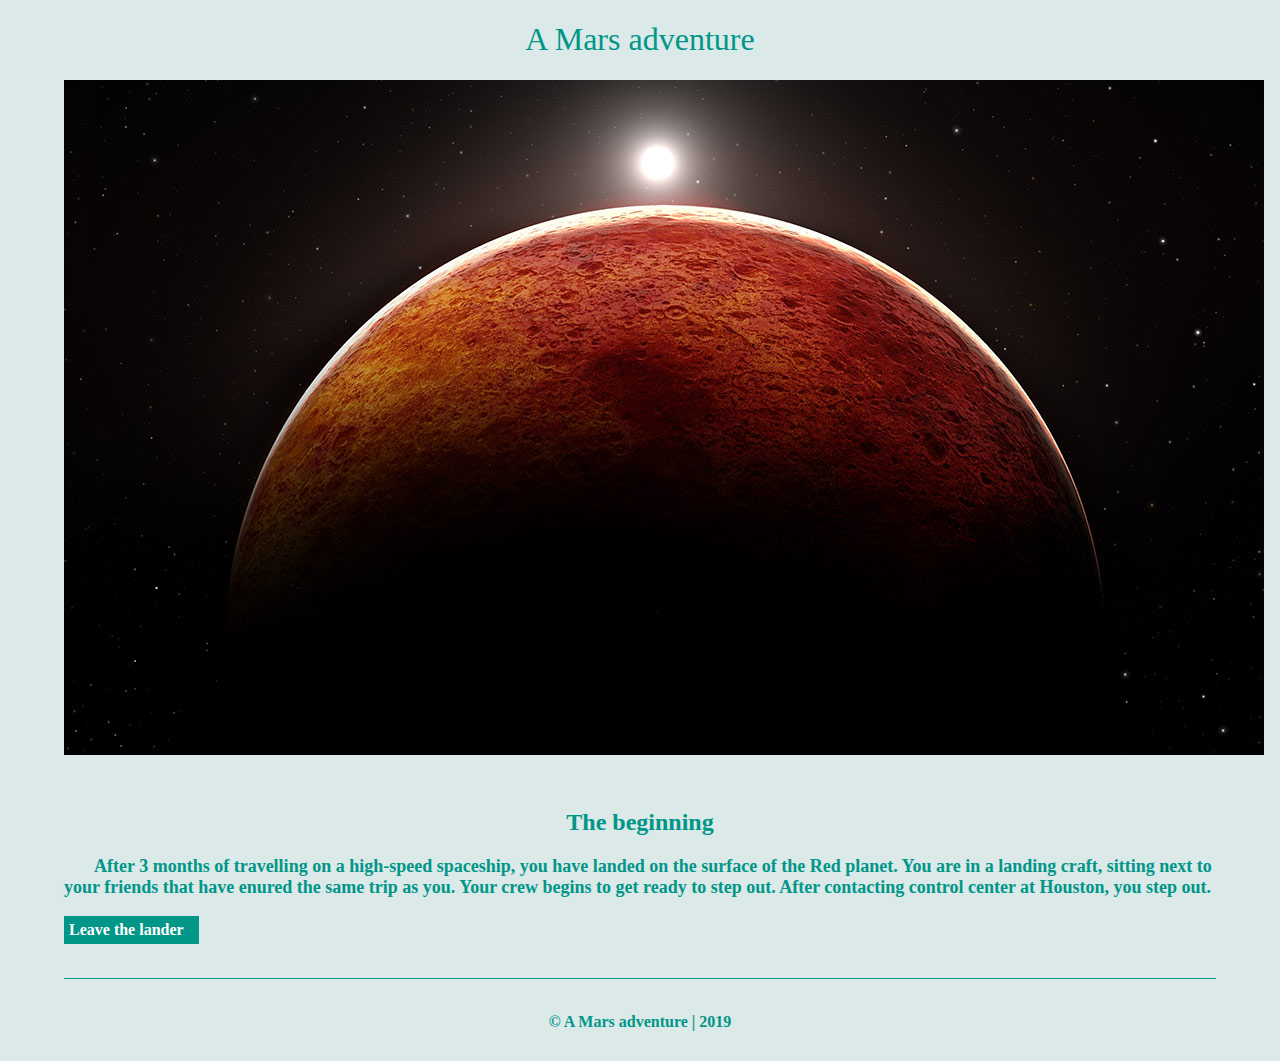
<file: index.html>
<!DOCTYPE html>
<html lang="en">
<head>
    <meta charset="UTF-8">
    <title>Home Page</title>
    <link rel="stylesheet" href="styles.css">
</head>
<body>
    <div id="content">
        <div id="header">
           <h1>A Mars adventure</h1>
            <img src="images/Mars.jpg" alt="Mars">
        </div>
        <div id="main">
            <div id = "main-full">
                <h2>The beginning</h2>
                <p>
                   After 3 months of travelling on a high-speed spaceship, you have landed on the surface of the Red planet. You are in a landing craft, sitting next to your friends that have enured the same trip as you. Your crew begins to get ready to step out. After contacting control center at Houston, you step out.
                </p>
            </div>
			<div class="navbar">
				<ul>
					<li><a href="Leave_the_lander.html">Leave the lander</a></li>
				</ul>
			</div>
        </div>  
        <div id="footer">
            © A Mars adventure | 2019
        </div>     
   </div>
</body>
</html>
</file>
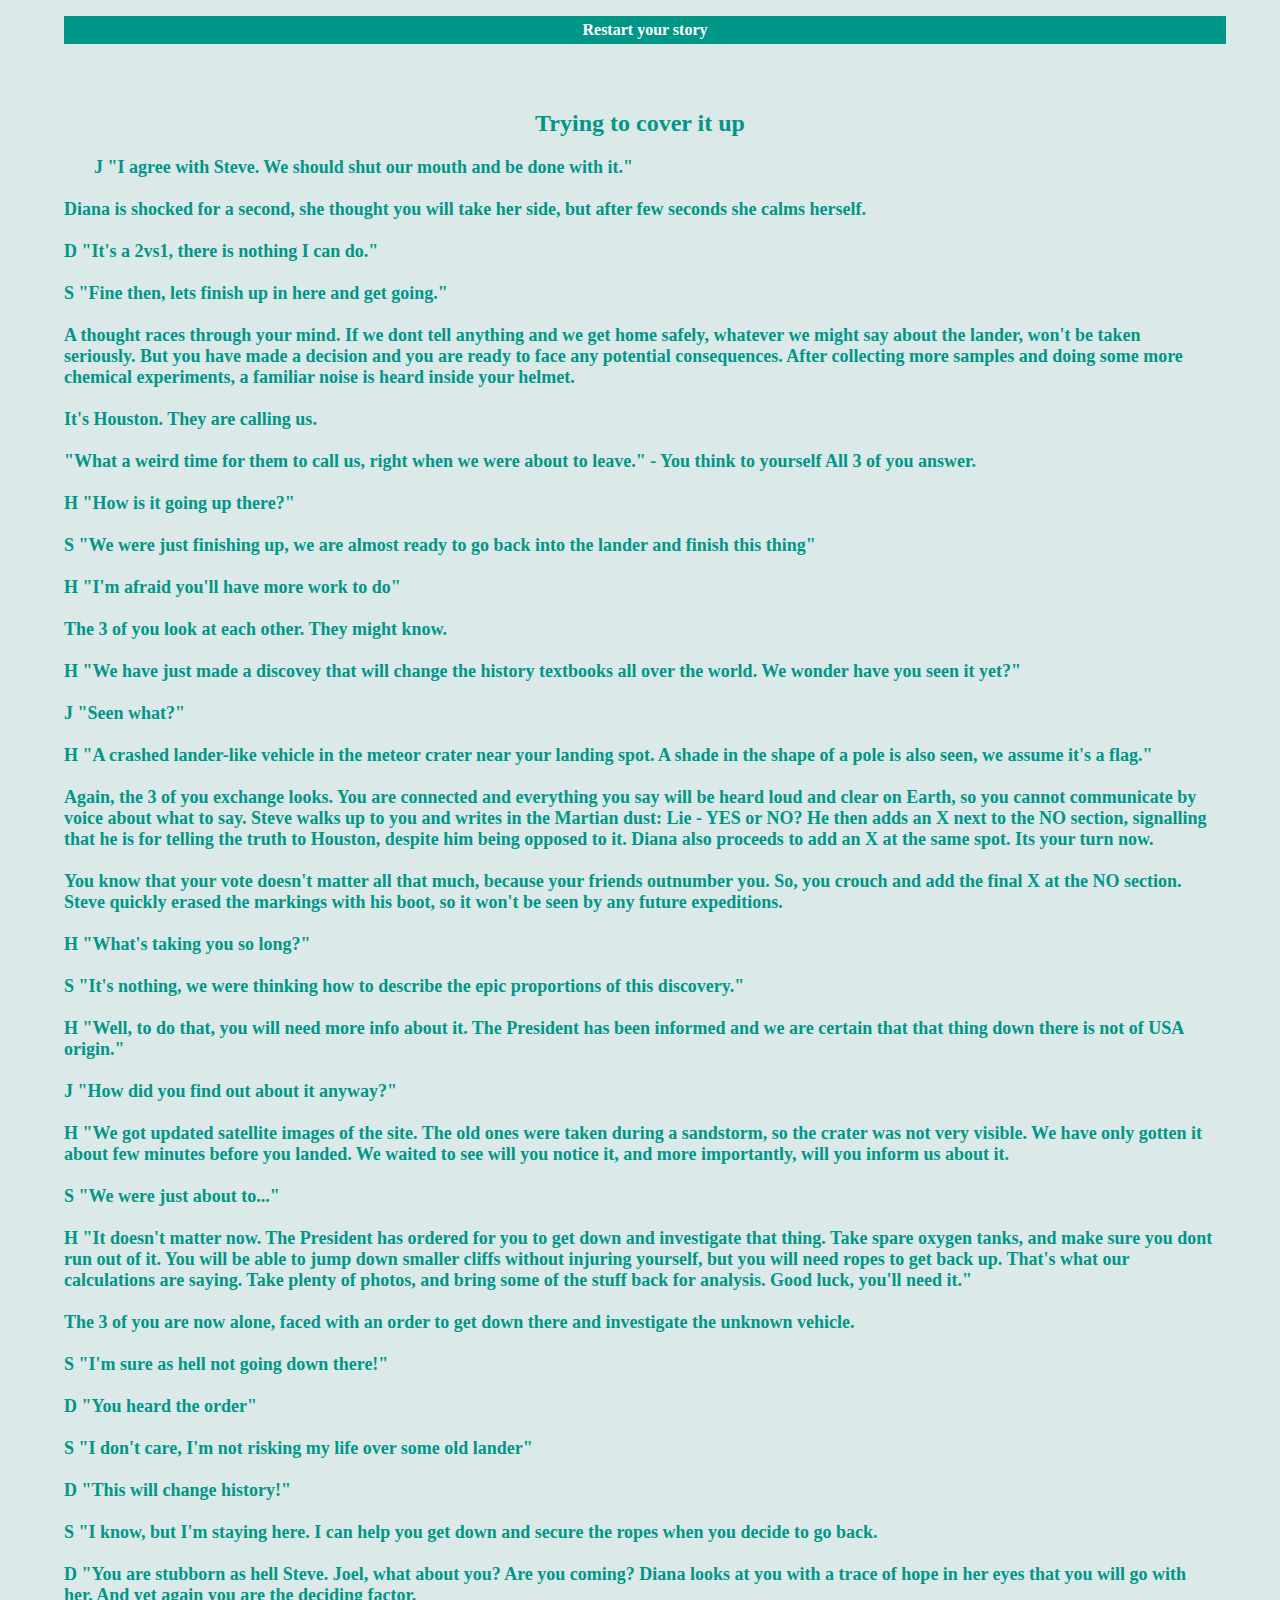
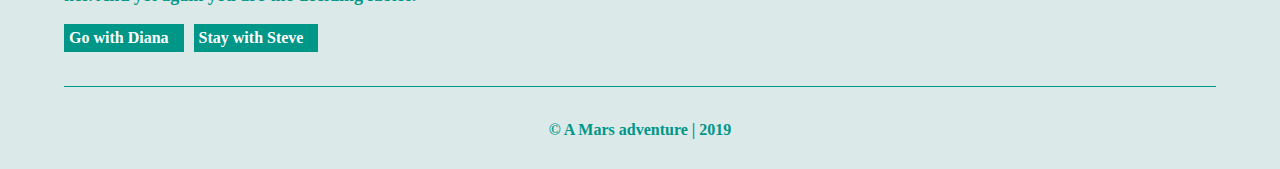
<file: Don't_tell_Houston.html>
<!DOCTYPE html>
<html lang="en">
<head>
    <meta charset="UTF-8">
    <title>
        Trying to cover it up
    </title>
    <link rel="stylesheet" href="styles.css">
</head>
<body>
<div id="content">
    <div id="header">
        <div class="navbar">
            <ul>
                <li><a href="index.html">Restart your story</a></li>
            </ul>
        </div>
    </div>
    <div id="main">
        <div id = "main-full">
            <h2>Trying to cover it up</h2>
            <p>J "I agree with Steve. We should shut our mouth and be done with it."

                <br><br>
                Diana is shocked for a second, she thought you will take her side, but after few seconds she calms herself.

                <br><br>
                D "It's a 2vs1, there is nothing I can do."

                <br><br>
                S "Fine then, lets finish up in here and get going."

                <br><br>
                A thought races through your mind. If we dont tell anything and we get home safely, whatever we might say about the lander, won't be taken seriously. But you have made a decision and you are ready to face any potential consequences. After collecting more samples and doing some more chemical experiments, a familiar noise is heard inside your helmet.

                <br><br>
                It's Houston. They are calling us.

                <br><br>
                "What a weird time for them to call us, right when we were about to leave." - You think to yourself All 3 of you answer.

                <br><br>
                H "How is it going up there?"

                <br><br>
                S "We were just finishing up, we are almost ready to go back into the lander and finish this thing"

                <br><br>
                H "I'm afraid you'll have more work to do"

                <br><br>
                The 3 of you look at each other. They might know.

                <br><br>
                H "We have just made a discovey that will change the history textbooks all over the world. We wonder have you seen it yet?"

                <br><br>
                J "Seen what?"

                <br><br>
                H "A crashed lander-like vehicle in the meteor crater near your landing spot. A shade in the shape of a pole is also seen, we assume it's a flag."

                <br><br>
                Again, the 3 of you exchange looks. You are connected and everything you say will be heard loud and clear on Earth, so you cannot communicate by voice about what to say. Steve walks up to you and writes in the Martian dust: Lie - YES or NO? He then adds an X next to the NO section, signalling that he is for telling the truth to Houston, despite him being opposed to it. Diana also proceeds to add an X at the same spot. Its your turn now.

                <br><br>
                You know that your vote doesn't matter all that much, because your friends outnumber you. So, you crouch and add the final X at the NO section. Steve quickly erased the markings with his boot, so it won't be seen by any future expeditions.

                <br><br>
                H "What's taking you so long?"

                <br><br>
                S "It's nothing, we were thinking how to describe the epic proportions of this discovery."

                <br><br>
                H "Well, to do that, you will need more info about it. The President has been informed and we are certain that that thing down there is not of USA origin."

                <br><br>
                J "How did you find out about it anyway?"

                <br><br>
                H "We got updated satellite images of the site. The old ones were taken during a sandstorm, so the crater was not very visible. We have only gotten it about few minutes before you landed. We waited to see will you notice it, and more importantly, will you inform us about it.

                <br><br>
                S "We were just about to..."

                <br><br>
                H "It doesn't matter now. The President has ordered for you to get down and investigate that thing. Take spare oxygen tanks, and make sure you dont run out of it. You will be able to jump down smaller cliffs without injuring yourself, but you will need ropes to get back up. That's what our calculations are saying. Take plenty of photos, and bring some of the stuff back for analysis. Good luck, you'll need it."

                <br><br>
                The 3 of you are now alone, faced with an order to get down there and investigate the unknown vehicle.

                <br><br>
                S "I'm sure as hell not going down there!"

                <br><br>
                D "You heard the order"

                <br><br>
                S "I don't care, I'm not risking my life over some old lander"

                <br><br>
                D "This will change history!"

                <br><br>
                S "I know, but I'm staying here. I can help you get down and secure the ropes when you decide to go back.

                <br><br>
                D "You are stubborn as hell Steve. Joel, what about you? Are you coming? Diana looks at you with a trace of hope in her eyes that you will go with her. And yet again you are the deciding factor.
            </p>
        </div>
        <div class="navbar">
            <ul>
                <li><a href="Go_with_Diana.html">Go with Diana</a></li>
                <li><a href="Stay_with_Steve.html">Stay with Steve</a></li>
            </ul>
        </div>
    </div>
    <div id="footer">
        © A Mars adventure | 2019
    </div>
</div>
</body>
</html>
</file>
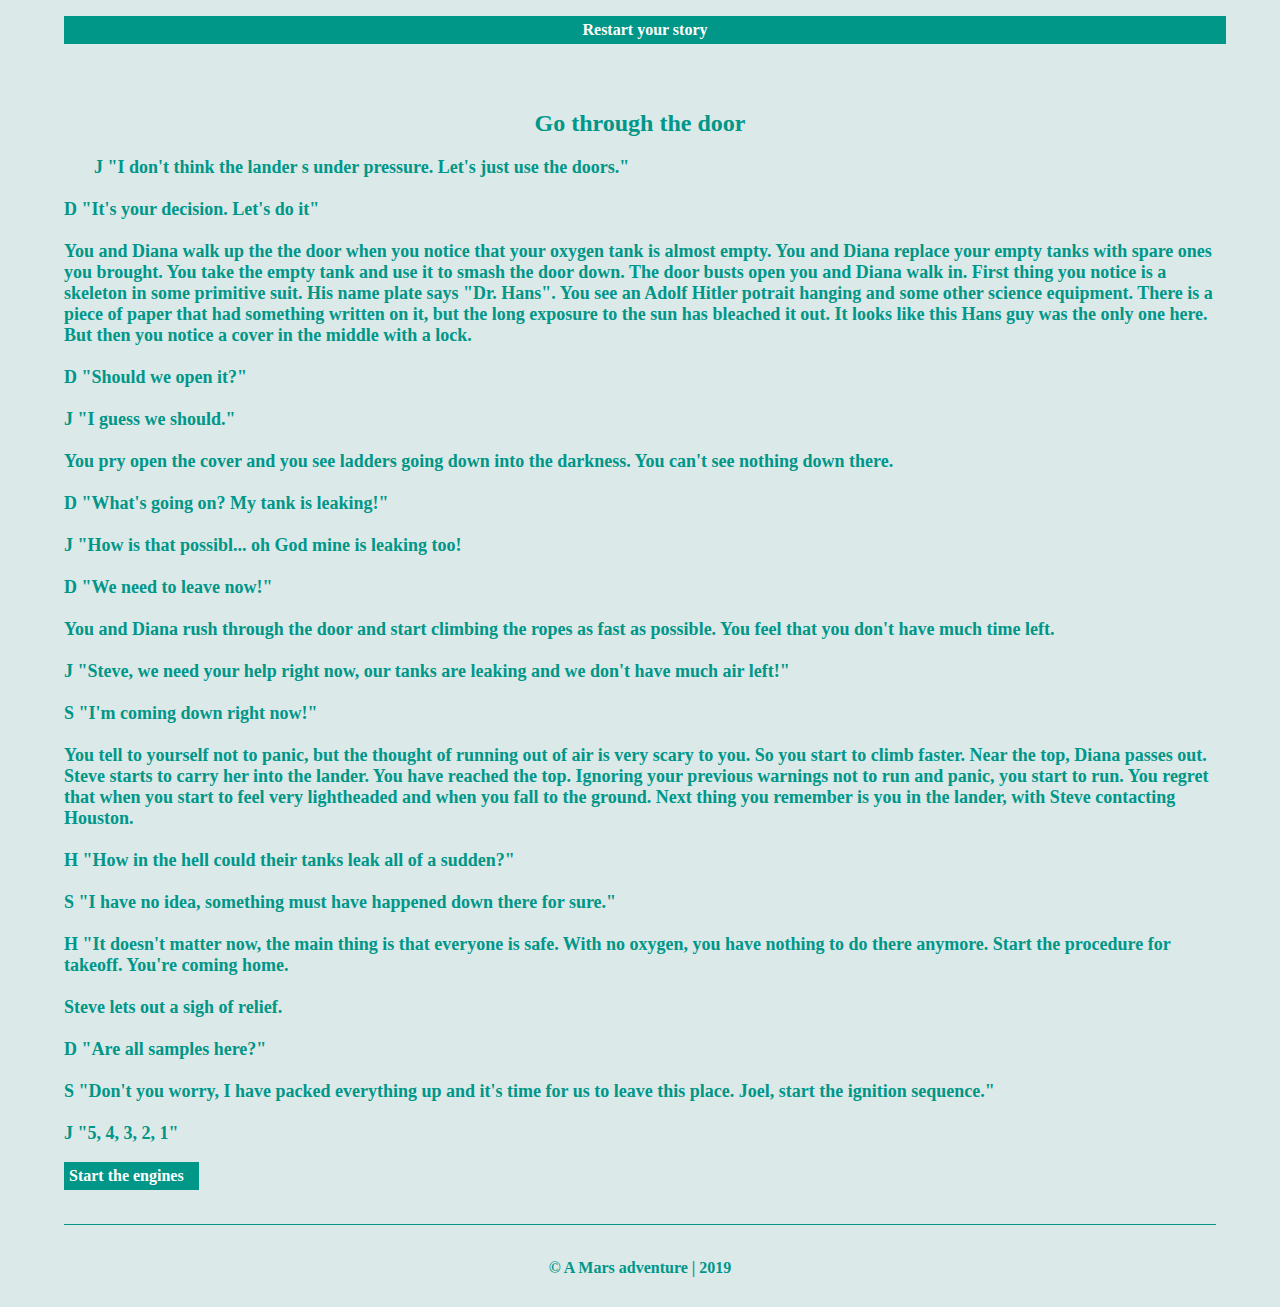
<file: Go_through_the_door.html>
<!DOCTYPE html>
<html lang="en">
<head>
    <meta charset="UTF-8">
    <title>Go through the door</title>
    <link rel="stylesheet" href="styles.css">
</head>
<body>
<div id="content">
    <div id="header">
        <div class="navbar">
            <ul>
                <li><a href="index.html">Restart your story</a></li>
            </ul>
        </div>
    </div>
    <div id="main">
        <div id = "main-full">
            <h2>Go through the door</h2>
            <p>J "I don't think the lander s under pressure. Let's just use the doors."

                <br><br>
                D "It's your decision. Let's do it"

                <br><br>
                You and Diana walk up the the door when you notice that your oxygen tank is almost empty. You and Diana replace your empty tanks with spare ones you brought. You take the empty tank and use it to smash the door down. The door busts open you and Diana walk in. First thing you notice is a skeleton in some primitive suit. His name plate says "Dr. Hans". You see an Adolf Hitler potrait hanging and some other science equipment. There is a piece of paper that had something written on it, but the long exposure to the sun has bleached it out. It looks like this Hans guy was the only one here. But then you notice a cover in the middle with a lock.

                <br><br>
                D "Should we open it?"

                <br><br>
                J "I guess we should."

                <br><br>
                You pry open the cover and you see ladders going down into the darkness. You can't see nothing down there.

                <br><br>
                D "What's going on? My tank is leaking!"

                <br><br>
                J "How is that possibl... oh God mine is leaking too!

                <br><br>
                D "We need to leave now!"

                <br><br>
                You and Diana rush through the door and start climbing the ropes as fast as possible. You feel that you don't have much time left.

                <br><br>
                J "Steve, we need your help right now, our tanks are leaking and we don't have much air left!"

                <br><br>
                S "I'm coming down right now!"

                <br><br>
                You tell to yourself not to panic, but the thought of running out of air is very scary to you. So you start to climb faster. Near the top, Diana passes out. Steve starts to carry her into the lander. You have reached the top. Ignoring your previous warnings not to run and panic, you start to run. You regret that when you start to feel very lightheaded and when you fall to the ground. Next thing you remember is you in the lander, with Steve contacting Houston.

                <br><br>
                H "How in the hell could their tanks leak all of a sudden?"

                <br><br>
                S "I have no idea, something must have happened down there for sure."

                <br><br>
                H "It doesn't matter now, the main thing is that everyone is safe. With no oxygen, you have nothing to do there anymore. Start the procedure for takeoff. You're coming home.

                <br><br>
                Steve lets out a sigh of relief.

                <br><br>
                D "Are all samples here?"

                <br><br>
                S "Don't you worry, I have packed everything up and it's time for us to leave this place. Joel, start the ignition sequence."

                <br><br>
                J "5, 4, 3, 2, 1"
            </p>
        </div>
        <div class="navbar">
            <ul>
                <li><a href="Start_the_engines.html">Start the engines</a></li>
            </ul>
        </div>
    </div>
    <div id="footer">
        © A Mars adventure | 2019
    </div>
</div>
</body>
</html>
</file>
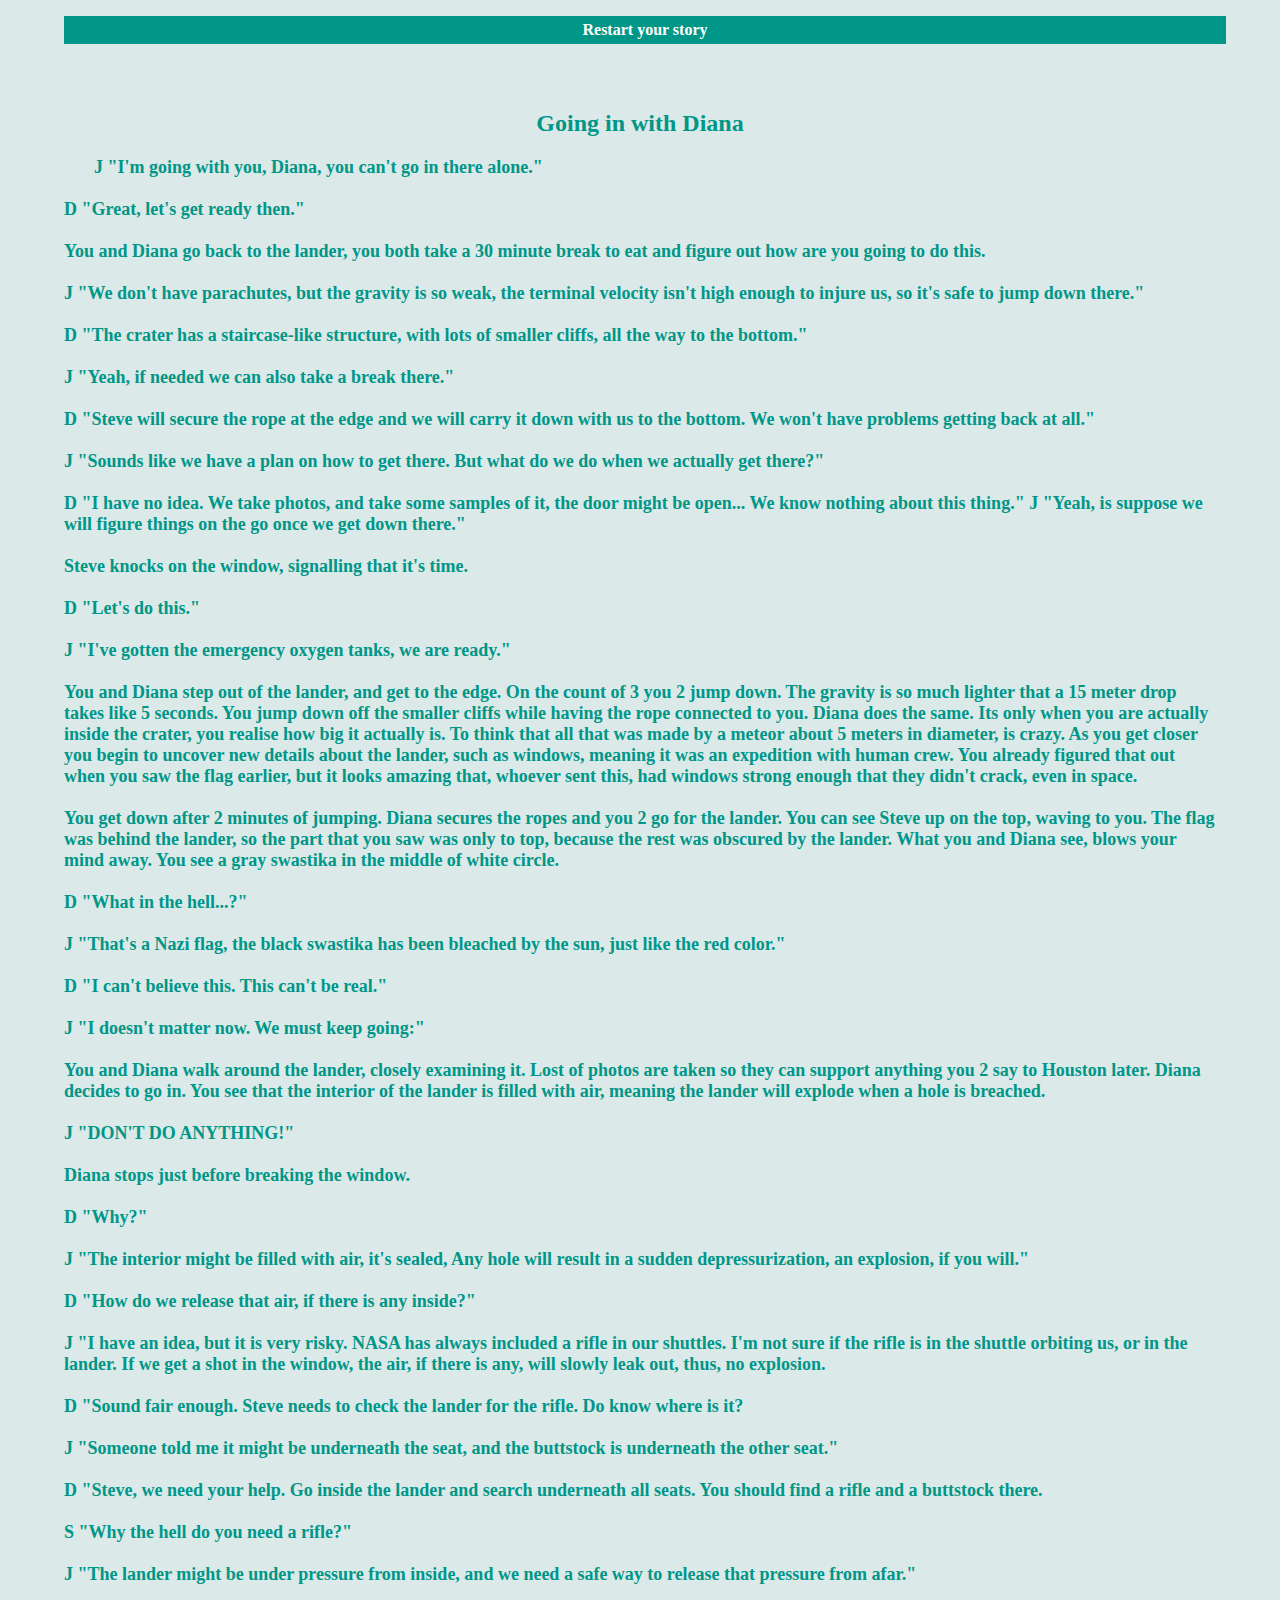
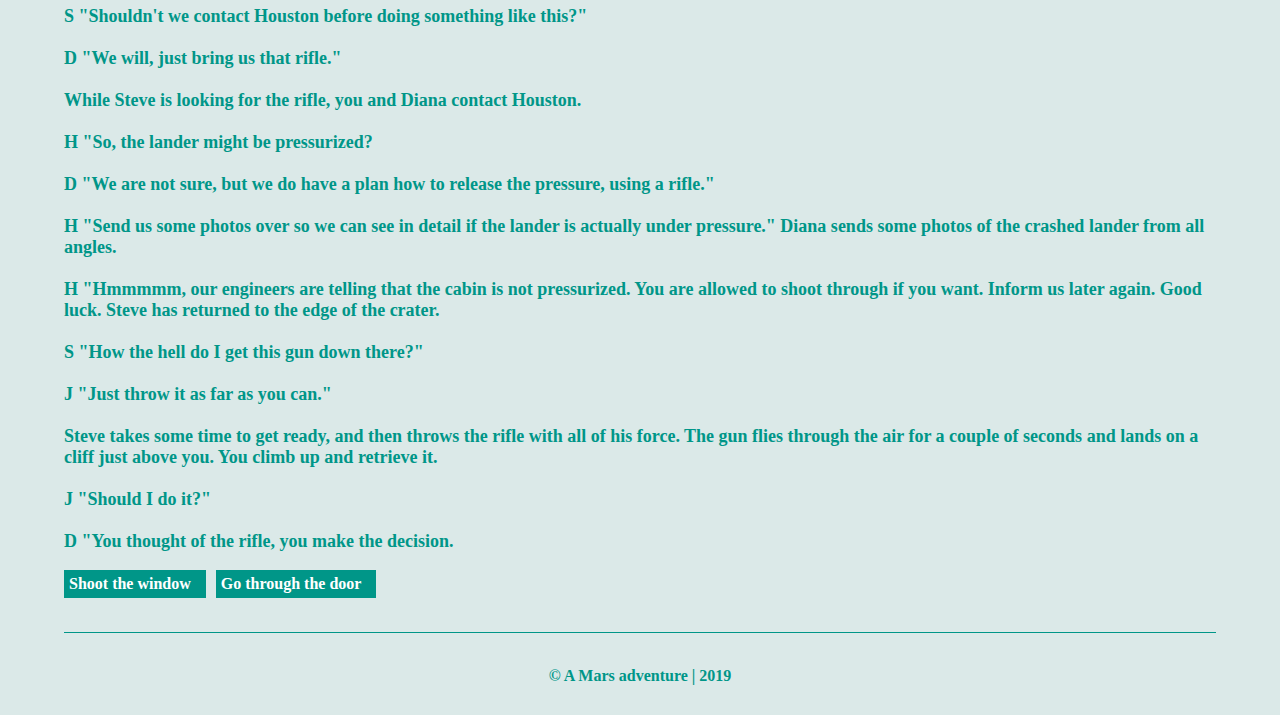
<file: Go_with_Diana.html>
<!DOCTYPE html>
<html lang="en">
<head>
    <meta charset="UTF-8">
    <title>
        Going in with Diana
    </title>
    <link rel="stylesheet" href="styles.css">
</head>
<body>
<div id="content">
    <div id="header">
        <div class="navbar">
            <ul>
                <li><a href="index.html">Restart your story</a></li>
            </ul>
        </div>
    </div>
    <div id="main">
        <div id = "main-full">
            <h2>Going in with Diana</h2>
            <p>J "I'm going with you, Diana, you can't go in there alone."

                <br><br>
                D "Great, let's get ready then."

                <br><br>
                You and Diana go back to the lander, you both take a 30 minute break to eat and figure out how are you going to do this.

                <br><br>
                J "We don't have parachutes, but the gravity is so weak, the terminal velocity isn't high enough to injure us, so it's safe to jump down there."

                <br><br>
                D "The crater has a staircase-like structure, with lots of smaller cliffs, all the way to the bottom."

                <br><br>
                J "Yeah, if needed we can also take a break there."

                <br><br>
                D "Steve will secure the rope at the edge and we will carry it down with us to the bottom. We won't have problems getting back at all."

                <br><br>
                J "Sounds like we have a plan on how to get there. But what do we do when we actually get there?"

                <br><br>
                D "I have no idea. We take photos, and take some samples of it, the door might be open... We know nothing about this thing." J "Yeah, is suppose we will figure things on the go once we get down there."

                <br><br>
                Steve knocks on the window, signalling that it's time.

                <br><br>
                D "Let's do this."

                <br><br>
                J "I've gotten the emergency oxygen tanks, we are ready."

                <br><br>
                You and Diana step out of the lander, and get to the edge. On the count of 3 you 2 jump down. The gravity is so much lighter that a 15 meter drop takes like 5 seconds. You jump down off the smaller cliffs while having the rope connected to you. Diana does the same. Its only when you are actually inside the crater, you realise how big it actually is. To think that all that was made by a meteor about 5 meters in diameter, is crazy. As you get closer you begin to uncover new details about the lander, such as windows, meaning it was an expedition with human crew. You already figured that out when you saw the flag earlier, but it looks amazing that, whoever sent this, had windows strong enough that they didn't crack, even in space.

                <br><br>
                You get down after 2 minutes of jumping. Diana secures the ropes and you 2 go for the lander. You can see Steve up on the top, waving to you. The flag was behind the lander, so the part that you saw was only to top, because the rest was obscured by the lander. What you and Diana see, blows your mind away. You see a gray swastika in the middle of white circle.

                <br><br>
                D "What in the hell...?"

                <br><br>
                J "That's a Nazi flag, the black swastika has been bleached by the sun, just like the red color."

                <br><br>
                D "I can't believe this. This can't be real."

                <br><br>
                J "I doesn't matter now. We must keep going:"

                <br><br>
                You and Diana walk around the lander, closely examining it. Lost of photos are taken so they can support anything you 2 say to Houston later. Diana decides to go in. You see that the interior of the lander is filled with air, meaning the lander will explode when a hole is breached.

                <br><br>
                J "DON'T DO ANYTHING!"

                <br><br>
                Diana stops just before breaking the window.

                <br><br>
                D "Why?"

                <br><br>
                J "The interior might be filled with air, it's sealed, Any hole will result in a sudden depressurization, an explosion, if you will."

                <br><br>
                D "How do we release that air, if there is any inside?"

                <br><br>
                J "I have an idea, but it is very risky. NASA has always included a rifle in our shuttles. I'm not sure if the rifle is in the shuttle orbiting us, or in the lander. If we get a shot in the window, the air, if there is any, will slowly leak out, thus, no explosion.

                <br><br>
                D "Sound fair enough. Steve needs to check the lander for the rifle. Do know where is it?

                <br><br>
                J "Someone told me it might be underneath the seat, and the buttstock is underneath the other seat."

                <br><br>
                D "Steve, we need your help. Go inside the lander and search underneath all seats. You should find a rifle and a buttstock there.




                <br><br>
                S "Why the hell do you need a rifle?"

                <br><br>
                J "The lander might be under pressure from inside, and we need a safe way to release that pressure from afar."

                <br><br>
                S "Shouldn't we contact Houston before doing something like this?"

                <br><br>
                D "We will, just bring us that rifle."

                <br><br>
                While Steve is looking for the rifle, you and Diana contact Houston.

                <br><br>
                H "So, the lander might be pressurized?

                <br><br>
                D "We are not sure, but we do have a plan how to release the pressure, using a rifle."

                <br><br>
                H "Send us some photos over so we can see in detail if the lander is actually under pressure." Diana sends some photos of the crashed lander from all angles.

                <br><br>
                H "Hmmmmm, our engineers are telling that the cabin is not pressurized. You are allowed to shoot through if you want. Inform us later again. Good luck. Steve has returned to the edge of the crater.

                <br><br>
                S "How the hell do I get this gun down there?"

                <br><br>
                J "Just throw it as far as you can."

                <br><br>
                Steve takes some time to get ready, and then throws the rifle with all of his force. The gun flies through the air for a couple of seconds and lands on a cliff just above you. You climb up and retrieve it.

                <br><br>
                J "Should I do it?"

                <br><br>
                D "You thought of the rifle, you make the decision.
            </p>
        </div>
        <div class="navbar">
            <ul>
                <li><a href="Shoot_the_window.html">Shoot the window</a></li>
                <li><a href="Go_through_the_door.html">Go through the door</a></li>
            </ul>
        </div>
    </div>
    <div id="footer">
        © A Mars adventure | 2019
    </div>
</div>
</body>
</html>
</file>
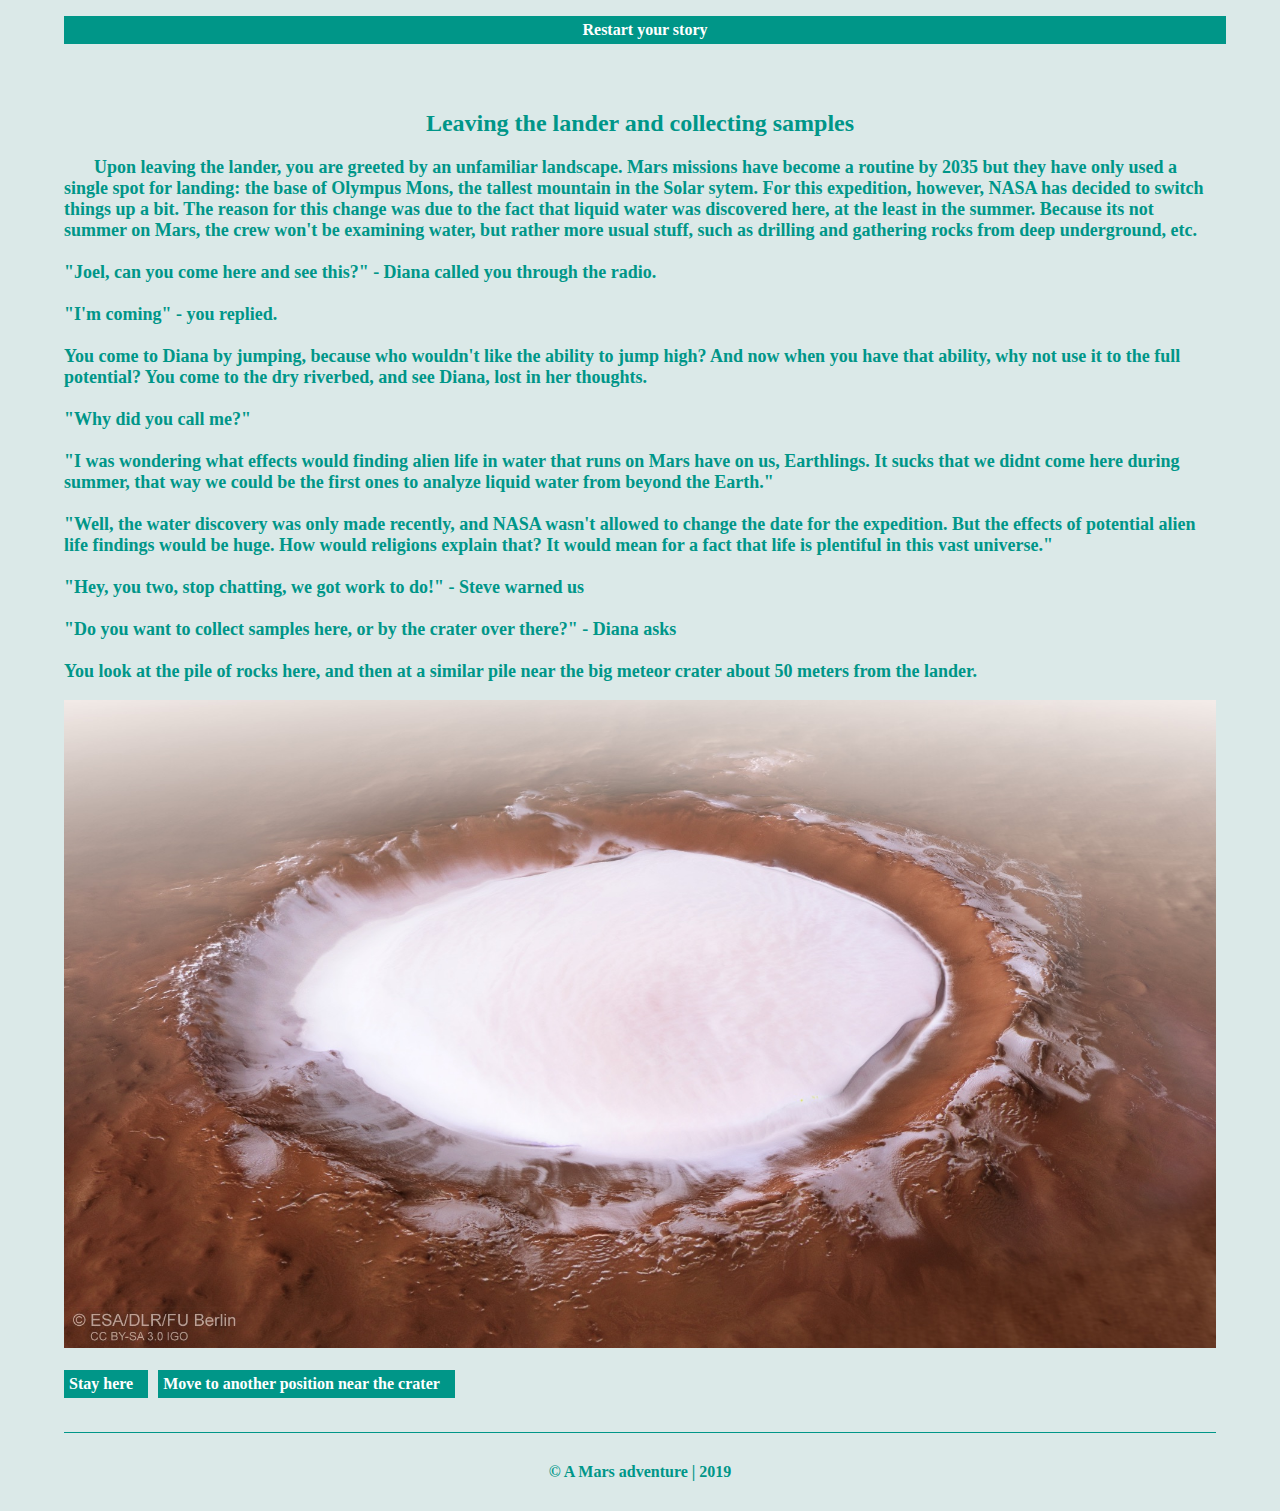
<file: Leave_the_lander.html>
<!DOCTYPE html>
<html lang="en">
<head>
    <meta charset="UTF-8">
    <title>Leave the lander</title>
    <link rel="stylesheet" href="styles.css">
</head>
<body>
<div id="content">
    <div id="header">
        <div class="navbar">
            <ul>
                <li><a href="index.html">Restart your story</a></li>
            </ul>
        </div>
    </div>
    <div id="main">
        <div id = "main-full">
            <h2>Leaving the lander and collecting samples</h2>
            <p>
                Upon leaving the lander, you are greeted by an unfamiliar landscape. Mars missions have become a routine by 2035 but they have only used a single spot for landing: the base of Olympus Mons, the tallest mountain in the Solar sytem. For this expedition, however, NASA has decided to switch things up a bit. The reason for this change was due to the fact that liquid water was discovered here, at the least in the summer. Because its not summer on Mars, the crew won't be examining water, but rather more usual stuff, such as drilling and gathering rocks from deep underground, etc.

                <br><br>
                "Joel, can you come here and see this?" - Diana called you through the radio.

                <br><br>
                "I'm coming" - you replied.

                <br><br>
                You come to Diana by jumping, because who wouldn't like the ability to jump high? And now when you have that ability, why not use it to the full potential? You come to the dry riverbed, and see Diana, lost in her thoughts.

                <br><br>
                "Why did you call me?"

                <br><br>
                "I was wondering what effects would finding alien life in water that runs on Mars have on us, Earthlings. It sucks that we didnt come here during summer, that way we could be the first ones to analyze liquid water from beyond the Earth."

                <br><br>
                "Well, the water discovery was only made recently, and NASA wasn't allowed to change the date for the expedition. But the effects of potential alien life findings would be huge. How would religions explain that? It would mean for a fact that life is plentiful in this vast universe."

                <br><br>
                "Hey, you two, stop chatting, we got work to do!" - Steve warned us

                <br><br>
                "Do you want to collect samples here, or by the crater over there?" - Diana asks

                <br><br>
                You look at the pile of rocks here, and then at a similar pile near the big meteor crater about 50 meters from the lander.


            </p>
        </div>
        <img src="images/crater.jpg" alt="crater">
        <br><br>
        <div class="navbar">
            <ul>
                <li><a href="Stay_here.html">Stay here</a></li>
                <li><a href="Move_to_another_position.html">Move to another position near the crater</a></li>
            </ul>
        </div>
    </div>
    <div id="footer">
        © A Mars adventure | 2019
    </div>
</div>
</body>
</html>
</file>
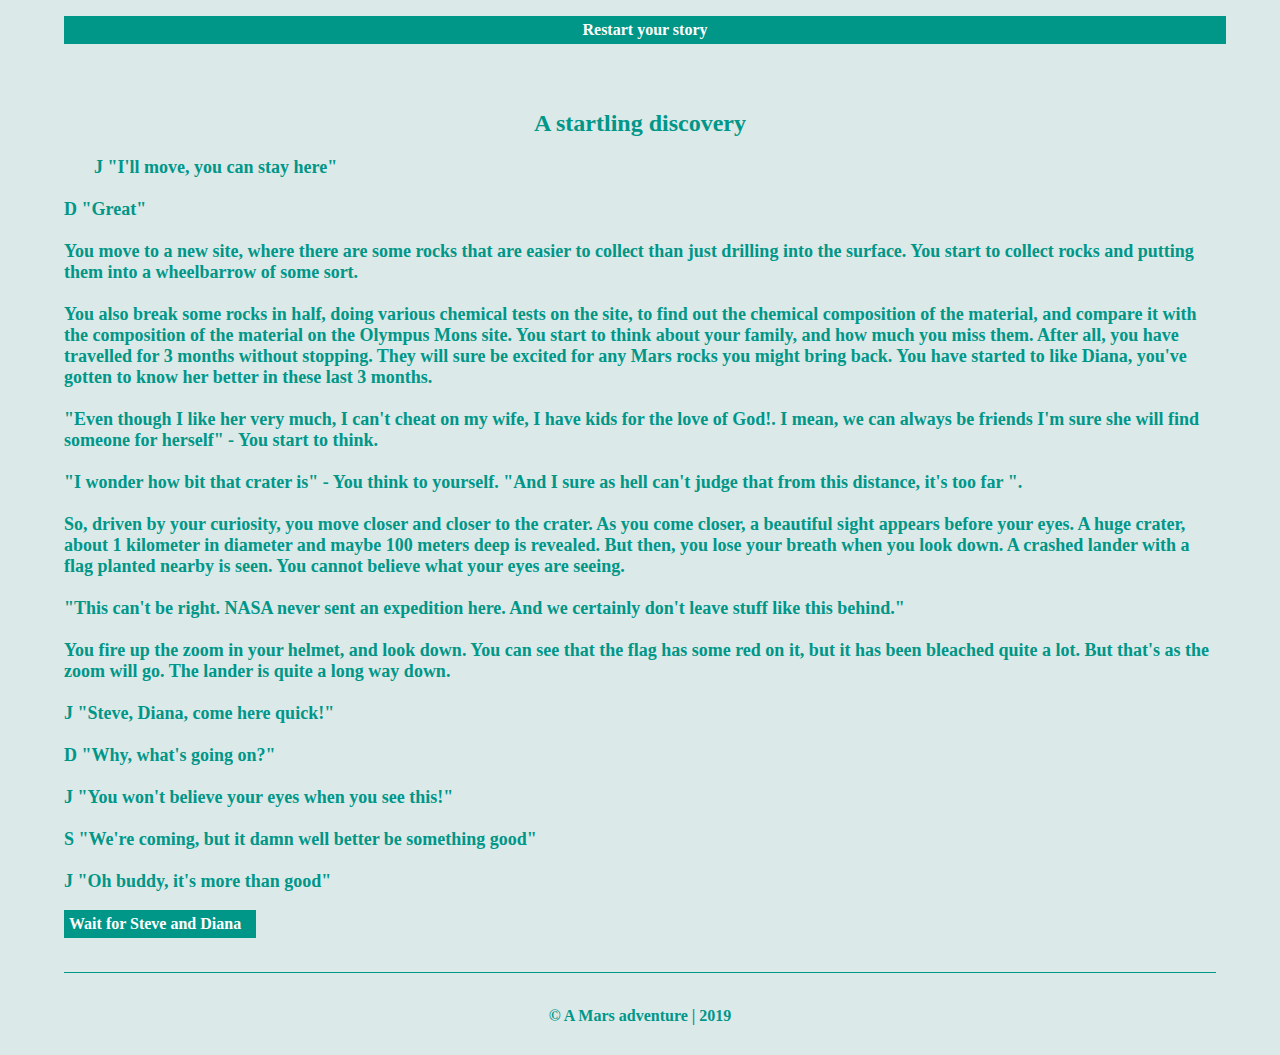
<file: Move_to_another_position.html>
<!DOCTYPE html>
<html lang="en">
<head>
    <meta charset="UTF-8">
    <title>A startling discovery</title>
    <link rel="stylesheet" href="styles.css">
</head>
<body>
<div id="content">
    <div id="header">
        <div class="navbar">
            <ul>
                <li><a href="index.html">Restart your story</a></li>
            </ul>
        </div>
    </div>
    <div id="main">
        <div id = "main-full">
            <h2>A startling discovery</h2>
            <p>J "I'll move, you can stay here"

                <br><br>
                D "Great"

                <br><br>
                You move to a new site, where there are some rocks that are easier to collect than just drilling into the surface. You start to collect rocks and putting them into a wheelbarrow of some sort.

                <br><br>
                You also break some rocks in half, doing various chemical tests on the site, to find out the chemical composition of the material, and compare it with the composition of the material on the Olympus Mons site. You start to think about your family, and how much you miss them. After all, you have travelled for 3 months without stopping. They will sure be excited for any Mars rocks you might bring back. You have started to like Diana, you've gotten to know her better in these last 3 months.

                <br><br>
                "Even though I like her very much, I can't cheat on my wife, I have kids for the love of God!. I mean, we can always be friends I'm sure she will find someone for herself" - You start to think.

                <br><br>
                "I wonder how bit that crater is" - You think to yourself. "And I sure as hell can't judge that from this distance, it's too far ".

                <br><br>
                So, driven by your curiosity, you move closer and closer to the crater. As you come closer, a beautiful sight appears before your eyes. A huge crater, about 1 kilometer in diameter and maybe 100 meters deep is revealed. But then, you lose your breath when you look down. A crashed lander with a flag planted nearby is seen. You cannot believe what your eyes are seeing.

                <br><br>
                "This can't be right. NASA never sent an expedition here. And we certainly don't leave stuff like this behind."

                <br><br>
                You fire up the zoom in your helmet, and look down. You can see that the flag has some red on it, but it has been bleached quite a lot. But that's as the zoom will go. The lander is quite a long way down.

                <br><br>
                J "Steve, Diana, come here quick!"

                <br><br>
                D "Why, what's going on?"

                <br><br>
                J "You won't believe your eyes when you see this!"

                <br><br>
                S "We're coming, but it damn well better be something good"

                <br><br>
                J "Oh buddy, it's more than good"
            </p>
        </div>
        <div class="navbar">
            <ul>
                <li><a href="Wait_for_Steve_and_Diana.html">Wait for Steve and Diana</a></li>
            </ul>
        </div>
    </div>
    <div id="footer">
        © A Mars adventure | 2019
    </div>
</div>
</body>
</html>
</file>
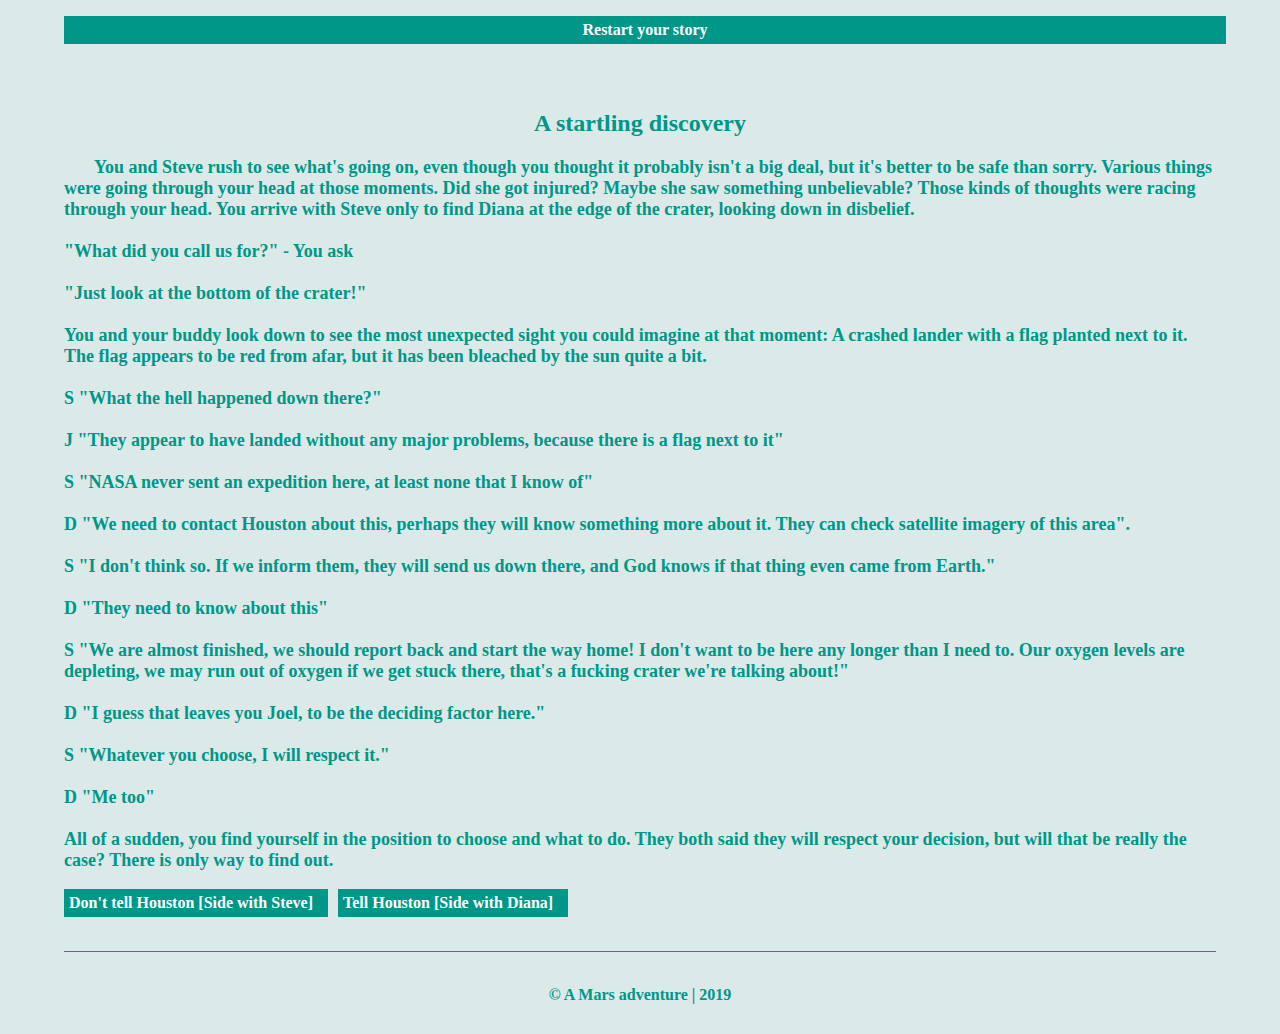
<file: Run_to_Diana.html>
<!DOCTYPE html>
<html lang="en">
<head>
    <meta charset="UTF-8">
    <title>
        A startling discovery
    </title>
    <link rel="stylesheet" href="styles.css">
</head>
<body>
<div id="content">
    <div id="header">
        <div class="navbar">
            <ul>
                <li><a href="index.html">Restart your story</a></li>
            </ul>
        </div>
    </div>
    <div id="main">
        <div id = "main-full">
            <h2> A startling discovery</h2>
            <p>You and Steve rush to see what's going on, even though you thought it probably isn't a big deal, but it's better to be safe than sorry. Various things were going through your head at those moments. Did she got injured? Maybe she saw something unbelievable? Those kinds of thoughts were racing through your head. You arrive with Steve only to find Diana at the edge of the crater, looking down in disbelief.

                <br><br>
                "What did you call us for?" - You ask

                <br><br>
                "Just look at the bottom of the crater!"

                <br><br>
                You and your buddy look down to see the most unexpected sight you could imagine at that moment: A crashed lander with a flag planted next to it. The flag appears to be red from  afar, but it has been bleached by the sun quite a bit.

                <br><br>
                S "What the hell happened down there?"

                <br><br>
                J "They appear to have landed without any major problems, because there is a flag next to it"

                <br><br>
                S "NASA never sent an expedition here, at least none that I know of"

                <br><br>
                D "We need to contact Houston about this, perhaps they will know something more about it. They can check satellite imagery of this area".

                <br><br>
                S "I don't think so. If we inform them, they will send us down there, and God knows if that thing even came from Earth."

                <br><br>
                D "They need to know about this"

                <br><br>
                S "We are almost finished, we should report back and start the way home! I don't want to be here any longer than I need to. Our oxygen levels are depleting, we may run out of oxygen if we get stuck there, that's a fucking crater we're talking about!"

                <br><br>
                D "I guess that leaves you Joel, to be the deciding factor here."

                <br><br>
                S "Whatever you choose, I will respect it."

                <br><br>
                D "Me too"

                <br><br>
                All of a sudden, you find yourself in the position to choose and what to do. They both said they will respect your decision, but will that be really the case? There is only way to find out.
            </p>
        </div>
        <div class="navbar">
            <ul>
                <li><a href="Don't_tell_Houston.html">Don't tell Houston [Side with Steve]</a></li>
                <li><a href="Tell_Houston.html">Tell Houston [Side with Diana]</a></li>
            </ul>
        </div>
    </div>
    <div id="footer">
        © A Mars adventure | 2019
    </div>
</div>
</body>
</html>
</file>
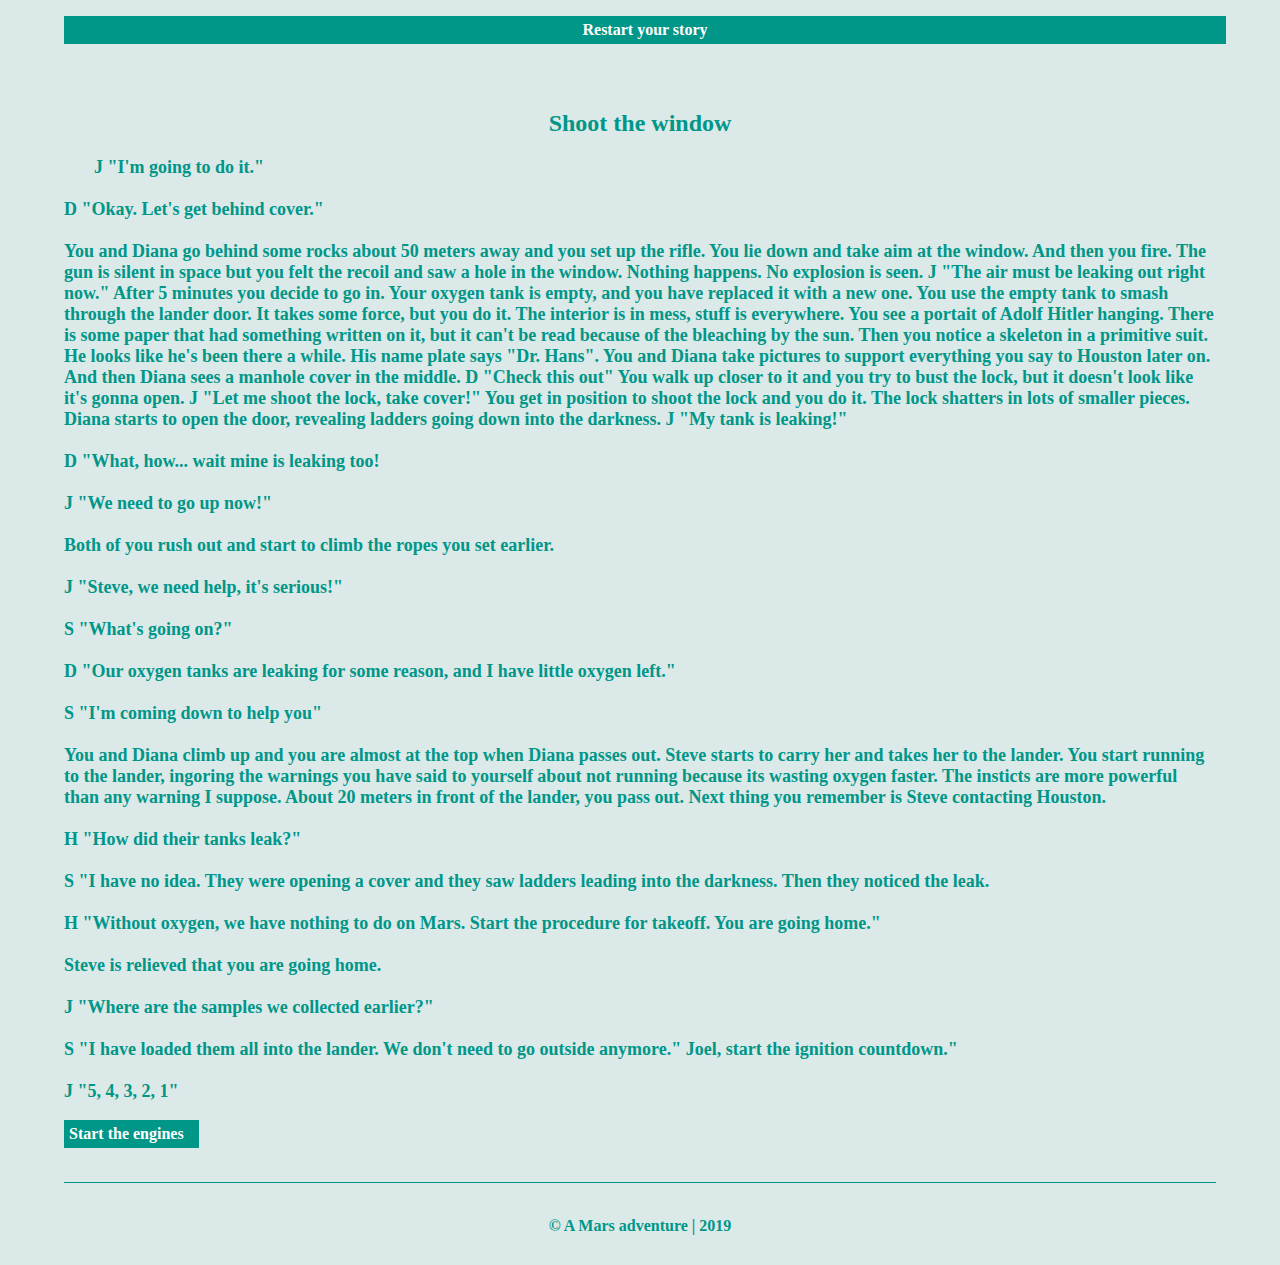
<file: Shoot_the_window.html>
<!DOCTYPE html>
<html lang="en">
<head>
    <meta charset="UTF-8">
    <title>
        Shoot the window
    </title>
    <link rel="stylesheet" href="styles.css">
</head>
<body>
<div id="content">
    <div id="header">
        <div class="navbar">
            <ul>
                <li><a href="index.html">Restart your story</a></li>
            </ul>
        </div>
    </div>
    <div id="main">
        <div id = "main-full">
            <h2>Shoot the window</h2>
            <p>J "I'm going to do it."
                <br><br>
                D "Okay. Let's get behind cover."
                <br><br>
                You and Diana go behind some rocks about 50 meters away and you set up the rifle. You lie down and take aim at the window.
                And then you fire. The gun is silent in space but you felt the recoil and saw a hole in the window. Nothing happens. No explosion is seen. J "The air must be leaking out right now."
                After 5 minutes you decide to go in. Your oxygen tank is empty, and you have replaced it with a new one. You use the empty tank to smash through the lander door. It takes some force, but you do it. The interior is in mess, stuff is everywhere. You see a portait of Adolf Hitler hanging. There is some paper that had something written on it, but it can't be read because of the bleaching by the sun. Then you notice a skeleton in a primitive suit. He looks like he's been there a while. His name plate says "Dr. Hans". You and Diana take pictures to support everything you say to Houston later on.
                And then Diana sees a manhole cover in the middle.
                D "Check this out"
                You walk up closer to it and you try to bust the lock, but it doesn't look like it's gonna open.
                J "Let me shoot the lock, take cover!"
                You get in position to shoot the lock and you do it. The lock shatters in lots of smaller pieces. Diana starts to open the door, revealing ladders going down into the darkness.
                J "My tank is leaking!"
                <br><br>
                D "What, how... wait mine is leaking too!
                <br><br>
                J "We need to go up now!"
                <br><br>
                Both of you rush out and start to climb the ropes you set earlier.
                <br><br>
                J "Steve, we need help, it's serious!"
                <br><br>
                S "What's going on?"
                <br><br>
                D "Our oxygen tanks are leaking for some reason, and I have little oxygen left."
                <br><br>
                S "I'm coming down to help you"
                <br><br>
                You and Diana climb up and you are almost at the top when Diana passes out. Steve starts to carry her and takes her to the lander. You start running to the lander, ingoring the warnings you have said to yourself about not running because its wasting oxygen faster. The insticts are more powerful than any warning I suppose. About 20 meters in front of the lander, you pass out. Next thing you remember is Steve contacting Houston.
                <br><br>
                H "How did their tanks leak?"
                <br><br>
                S "I have no idea. They were opening a cover and they saw ladders leading into the darkness. Then they noticed the leak.
                <br><br>
                H "Without oxygen, we have nothing to do on Mars. Start the procedure for takeoff. You are going home."
                <br><br>
                Steve is relieved that you are going home.
                <br><br>
                J "Where are the samples we collected earlier?"
                <br><br>
                S "I have loaded them all into the lander. We don't need to go outside anymore." Joel, start the ignition countdown."
                <br><br>
                J "5, 4, 3, 2, 1"
            </p>
        </div>
        <div class="navbar">
            <ul>
                <li><a href="Start_the_engines.html">Start the engines</a></li>
            </ul>
        </div>
    </div>
    <div id="footer">
        © A Mars adventure | 2019
    </div>
</div>
</body>
</html>
</file>
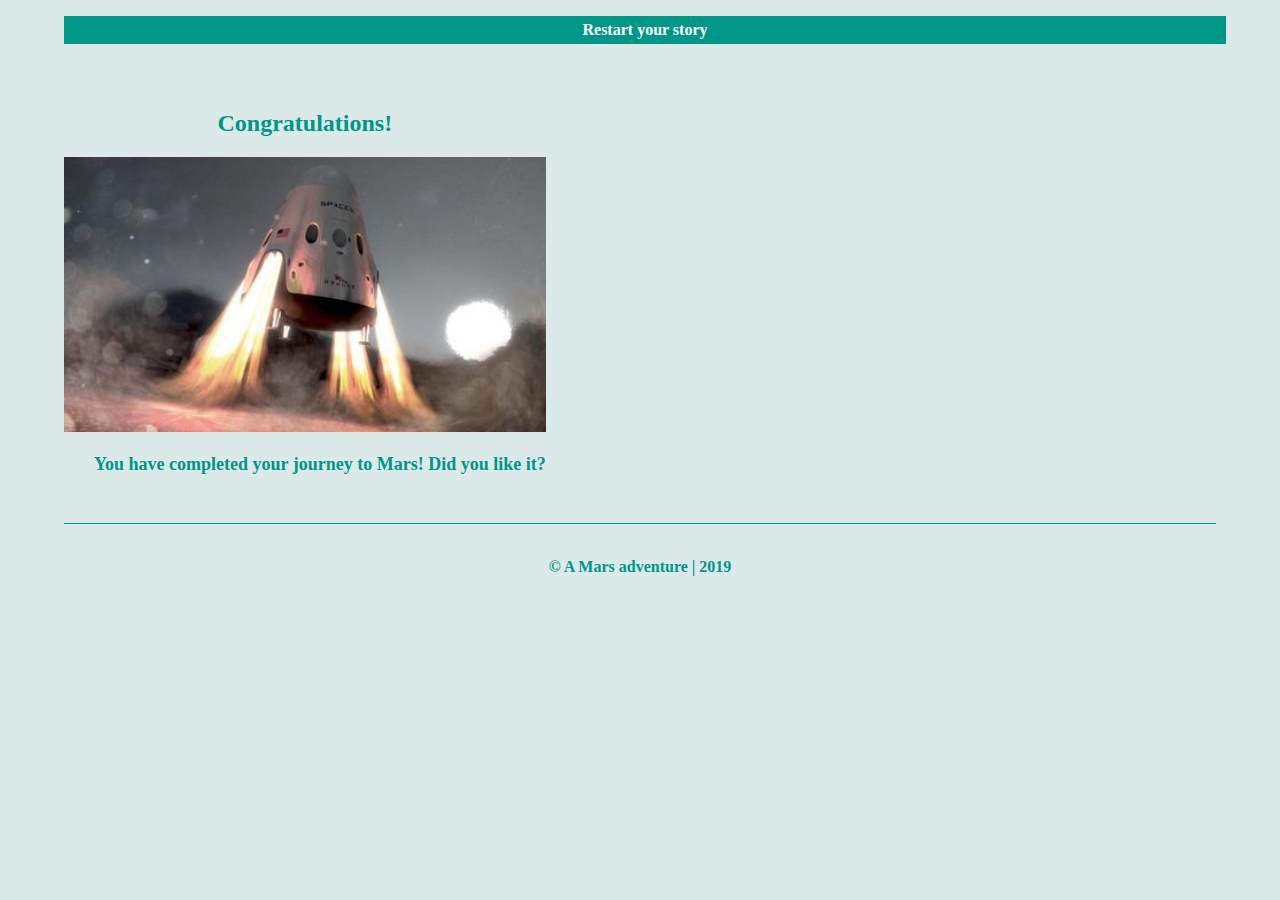
<file: Start_the_engines.html>
<!DOCTYPE html>
<html lang="en">
<head>
    <meta charset="UTF-8">
    <title>
        Shoot the window
    </title>
    <link rel="stylesheet" href="styles.css">
</head>
<body>
<div id="content">
    <div id="header">
        <div class="navbar">
            <ul>
                <li><a href="index.html">Restart your story</a></li>
            </ul>
        </div>
    </div>
    <div id="main">
        <div id = "main-full">
            <h2>Congratulations!</h2>
            <img src="images/spaceShip.jpg" alt="space ship">
            <p>
                You have completed your journey to Mars!
                Did you like it?
            </p>
        </div>
    </div>
    <div id="footer">
        © A Mars adventure | 2019
    </div>
</div>
</body>
</html>
</file>
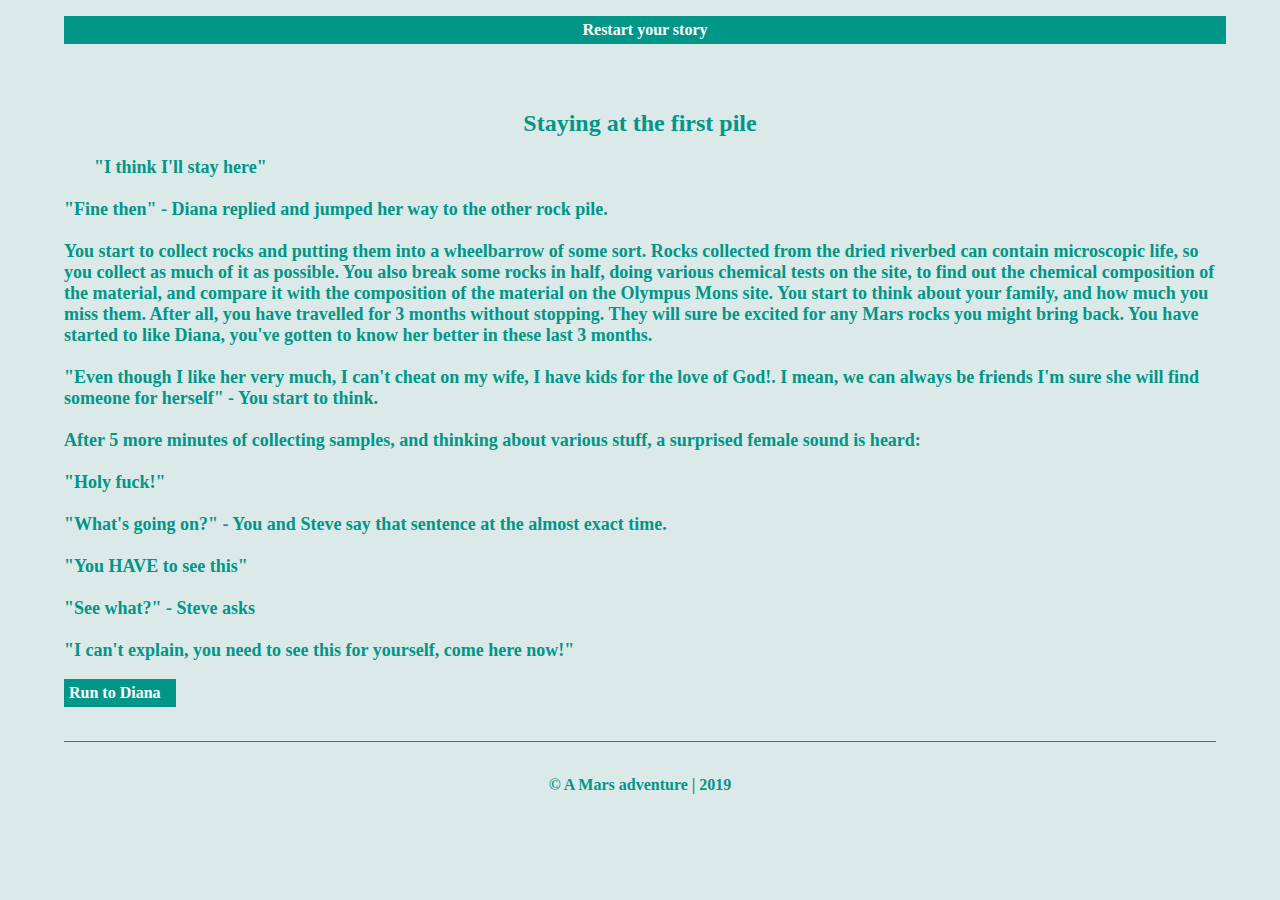
<file: Stay_here.html>
<!DOCTYPE html>
<html lang="en">
<head>
    <meta charset="UTF-8">
    <title>
        Staying at the first pile
    </title>
    <link rel="stylesheet" href="styles.css">
</head>
<body>
<div id="content">
    <div id="header">
        <div class="navbar">
            <ul>
                <li><a href="index.html">Restart your story</a></li>
            </ul>
        </div>
    </div>
    <div id="main">
        <div id = "main-full">
            <h2>Staying at the first pile</h2>
            <p>"I think I'll stay here"

                <br><br>
                "Fine then" - Diana replied and jumped her way to the other rock pile.

                <br><br>
                You start to collect rocks and putting them into a wheelbarrow of some sort. Rocks collected from the dried riverbed can contain microscopic life, so you collect as much of it as possible. You also break some rocks in half, doing various chemical tests on the site, to find out the chemical composition of the material, and compare it with the composition of the material on the Olympus Mons site. You start to think about your family, and how much you miss them. After all, you have travelled for 3 months without stopping. They will sure be excited for any Mars rocks you might bring back. You have started to like Diana, you've gotten to know her better in these last 3 months.

                <br><br>
                "Even though I like her very much, I can't cheat on my wife, I have kids for the love of God!. I mean, we can always be friends I'm sure she will find someone for herself" - You start to think.

                <br><br>
                After 5 more minutes of collecting samples, and thinking about various stuff, a surprised female sound is heard:

                <br><br>
                "Holy fuck!"

                <br><br>
                "What's going on?" - You and Steve say that sentence at the almost exact time.

                <br><br>
                "You HAVE to see this"

                <br><br>
                "See what?" - Steve asks

                <br><br>
                "I can't explain, you need to see this for yourself, come here now!"
            </p>
        </div>
        <div class="navbar">
            <ul>
                <li><a href="Run_to_Diana.html">Run to Diana</a></li>
            </ul>
        </div>
    </div>
    <div id="footer">
        © A Mars adventure | 2019
    </div>
</div>
</body>
</html>
</file>
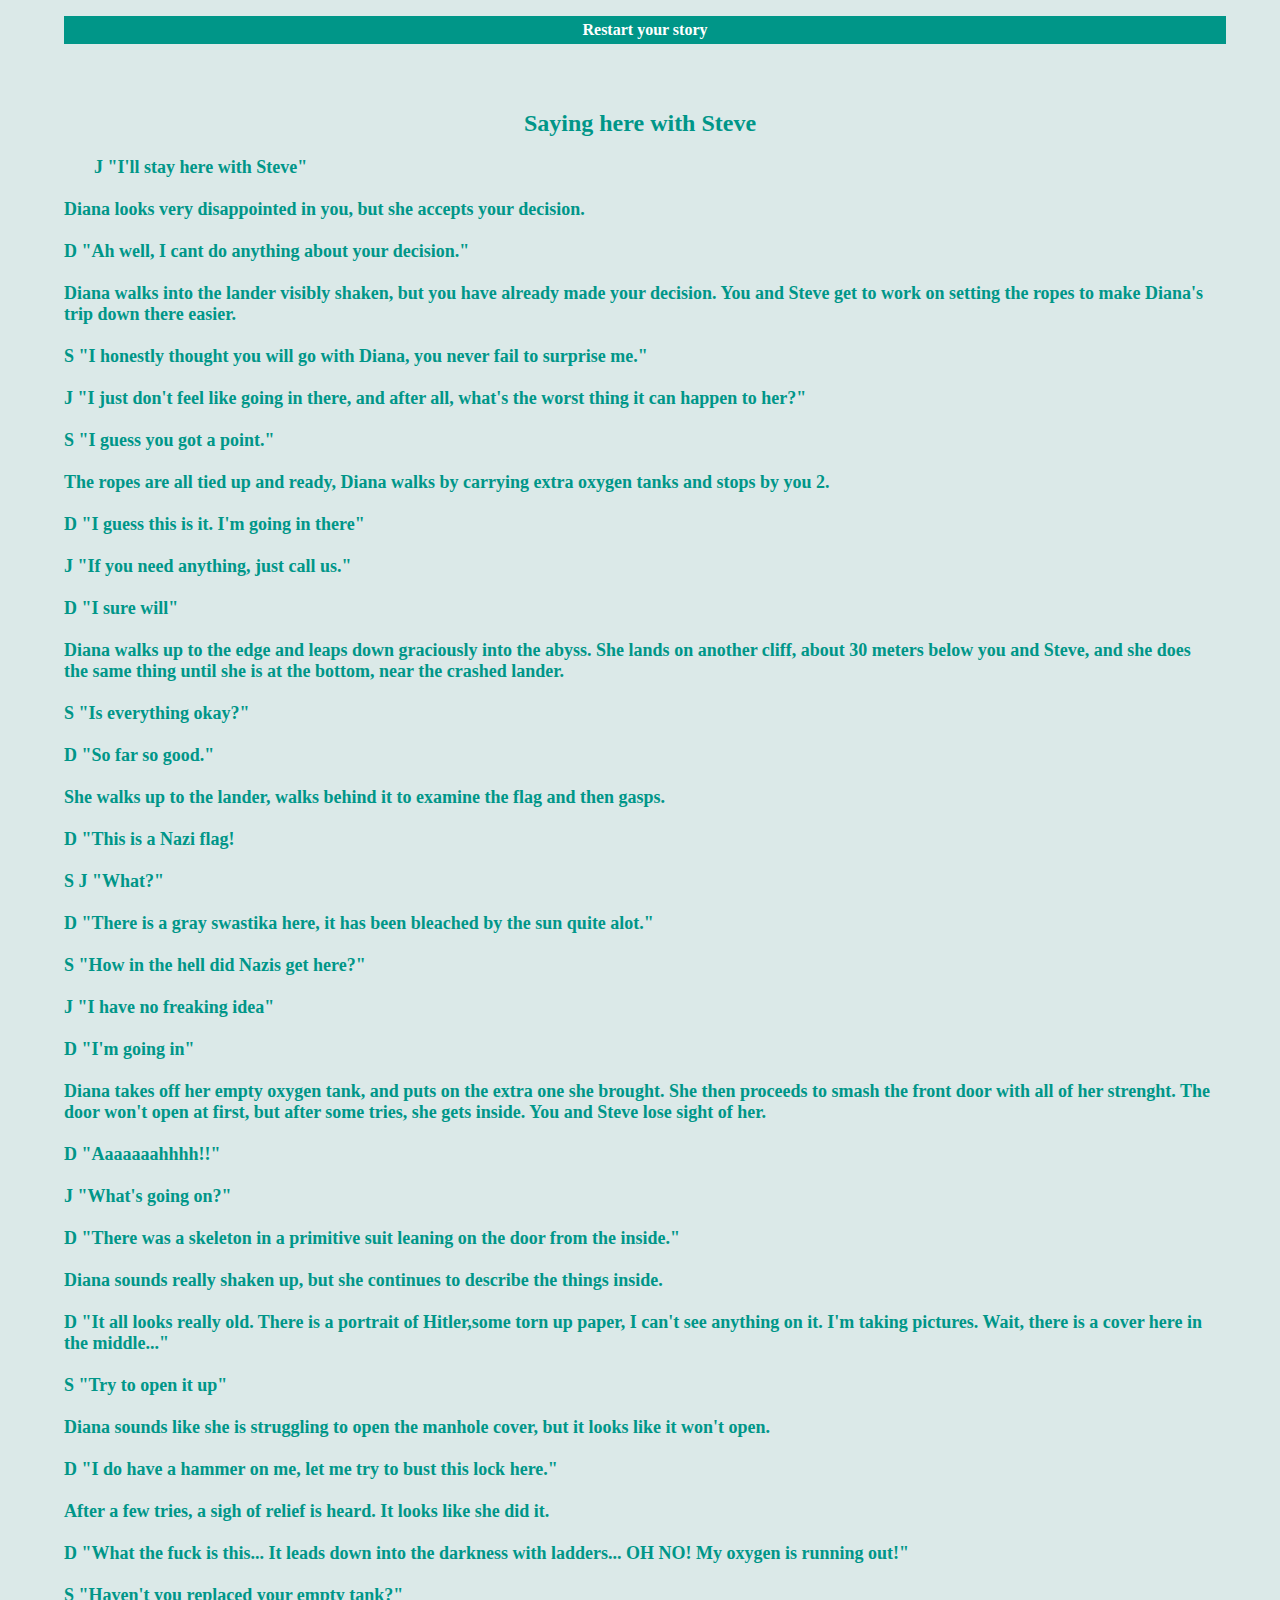
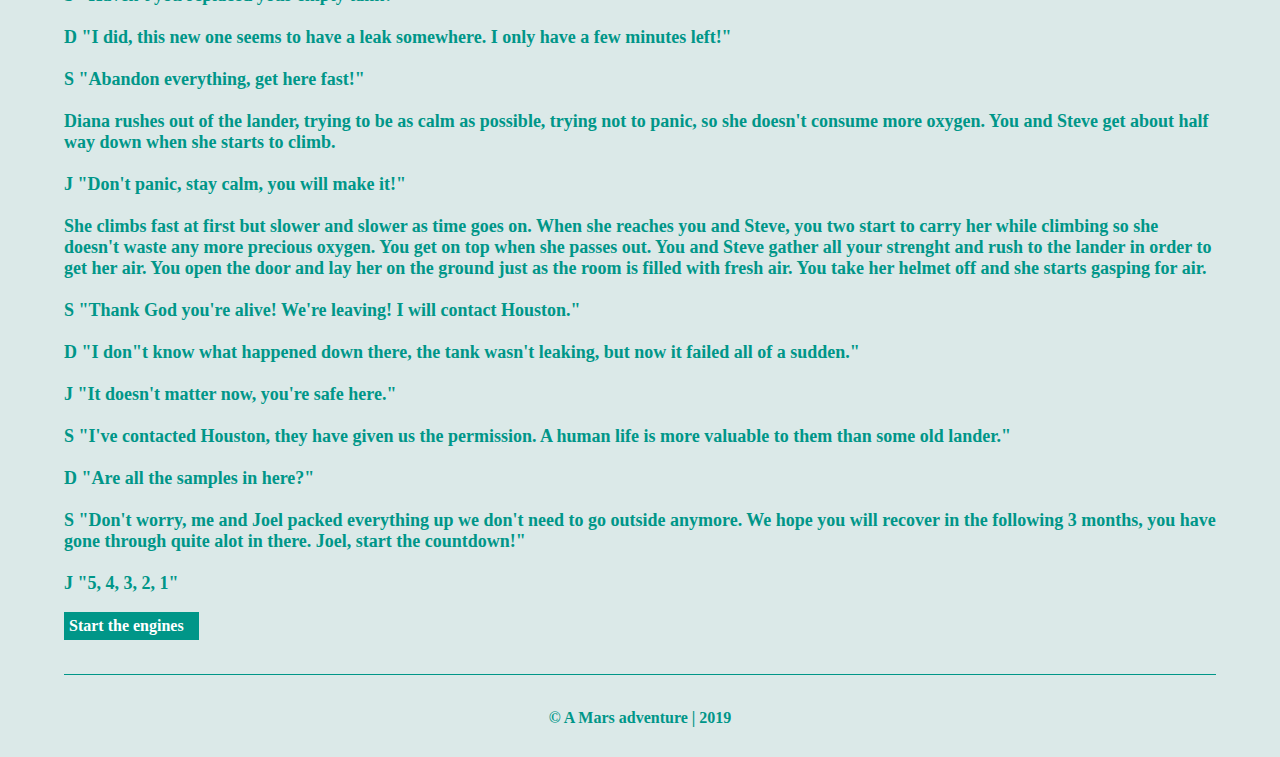
<file: Stay_with_Steve.html>
<!DOCTYPE html>
<html lang="en">
<head>
    <meta charset="UTF-8">
    <title>Saying here with Steve</title>
    <link rel="stylesheet" href="styles.css">
</head>
<body>
<div id="content">
    <div id="header">
        <div class="navbar">
            <ul>
                <li><a href="index.html">Restart your story</a></li>
            </ul>
        </div>
    </div>
    <div id="main">
        <div id = "main-full">
            <h2>Saying here with Steve</h2>
            <p>J "I'll stay here with Steve"

                <br><br>
                Diana looks very disappointed in you, but she accepts your decision.

                <br><br>
                D "Ah well, I cant do anything about your decision."

                <br><br>
                Diana walks into the lander visibly shaken, but you have already made your decision. You and Steve get to work on setting the ropes to make Diana's trip down there easier.

                <br><br>
                S "I honestly thought you will go with Diana, you never fail to surprise me."

                <br><br>
                J "I just don't feel like going in there, and after all, what's the worst thing it can happen to her?"

                <br><br>
                S "I guess you got a point."

                <br><br>
                The ropes are all tied up and ready, Diana walks by carrying extra oxygen tanks and stops by you 2.

                <br><br>
                D "I guess this is it. I'm going in there"

                <br><br>
                J "If you need anything, just call us."

                <br><br>
                D "I sure will"

                <br><br>
                Diana walks up to the edge and leaps down graciously into the abyss. She lands on another cliff, about 30 meters below you and Steve, and she does the same thing until she is at the bottom, near the crashed lander.

                <br><br>
                S "Is everything okay?"

                <br><br>
                D "So far so good."

                <br><br>
                She walks up to the lander, walks behind it to examine the flag and then gasps.

                <br><br>
                D "This is a Nazi flag!

                <br><br>
                S J "What?"

                <br><br>
                D "There is a gray swastika here, it has been bleached by the sun quite alot."

                <br><br>
                S "How in the hell did Nazis get here?"

                <br><br>
                J "I have no freaking idea"

                <br><br>
                D "I'm going in"

                <br><br>
                Diana takes off her empty oxygen tank, and puts on the extra one she brought. She then proceeds to smash the front door with all of her strenght. The door won't open at first, but after some tries, she gets inside. You and Steve lose sight of her.

                <br><br>
                D "Aaaaaaahhhh!!"

                <br><br>
                J "What's going on?"

                <br><br>
                D "There was a skeleton in a primitive suit leaning on the door from the inside."

                <br><br>
                Diana sounds really shaken up, but she continues to describe the things inside.

                <br><br>
                D "It all looks really old. There is a portrait of Hitler,some torn up paper, I can't see anything on it. I'm taking pictures. Wait, there is a cover here in the middle..."

                <br><br>
                S "Try to open it up"

                <br><br>
                Diana sounds like she is struggling to open the manhole cover, but it looks like it won't open.

                <br><br>
                D "I do have a hammer on me, let me try to bust this lock here."

                <br><br>
                After a few tries, a sigh of relief is heard. It looks like she did it.

                <br><br>
                D "What the fuck is this... It leads down into the darkness with ladders... OH NO! My oxygen is running out!"

                <br><br>
                S "Haven't you replaced your empty tank?"

                <br><br>
                D "I did, this new one seems to have a leak somewhere. I only have a few minutes left!"

                <br><br>
                S "Abandon everything, get here fast!"

                <br><br>
                Diana rushes out of the lander, trying to be as calm as possible, trying not to panic, so she doesn't consume more oxygen. You and Steve get about half way down when she starts to climb.

                <br><br>
                J "Don't panic, stay calm, you will make it!"

                <br><br>
                She climbs fast at first but slower and slower as time goes on. When she reaches you and Steve, you two start to carry her while climbing so she doesn't waste any more precious oxygen. You get on top when she passes out. You and Steve gather all your strenght and rush to the lander in order to get her air. You open the door and lay her on the ground just as the room is filled with fresh air. You take her helmet off and she starts gasping for air.

                <br><br>
                S "Thank God you're alive! We're leaving! I will contact Houston."

                <br><br>
                D "I don"t know what happened down there, the tank wasn't leaking, but now it failed all of a sudden."

                <br><br>
                J "It doesn't matter now, you're safe here."

                <br><br>
                S "I've contacted Houston, they have given us the permission. A human life is more valuable to them than some old lander."

                <br><br>
                D "Are all the samples in here?"

                <br><br>
                S "Don't worry, me and Joel packed everything up we don't need to go outside anymore. We hope you will recover in the following 3 months, you have gone through quite alot in there. Joel, start the countdown!"

                <br><br>
                J "5, 4, 3, 2, 1"
            </p>
        </div>
        <div class="navbar">
            <ul>
                <li><a href="Start_the_engines.html">Start the engines</a></li>
            </ul>
        </div>
    </div>
    <div id="footer">
        © A Mars adventure | 2019
    </div>
</div>
</body>
</html>
</file>
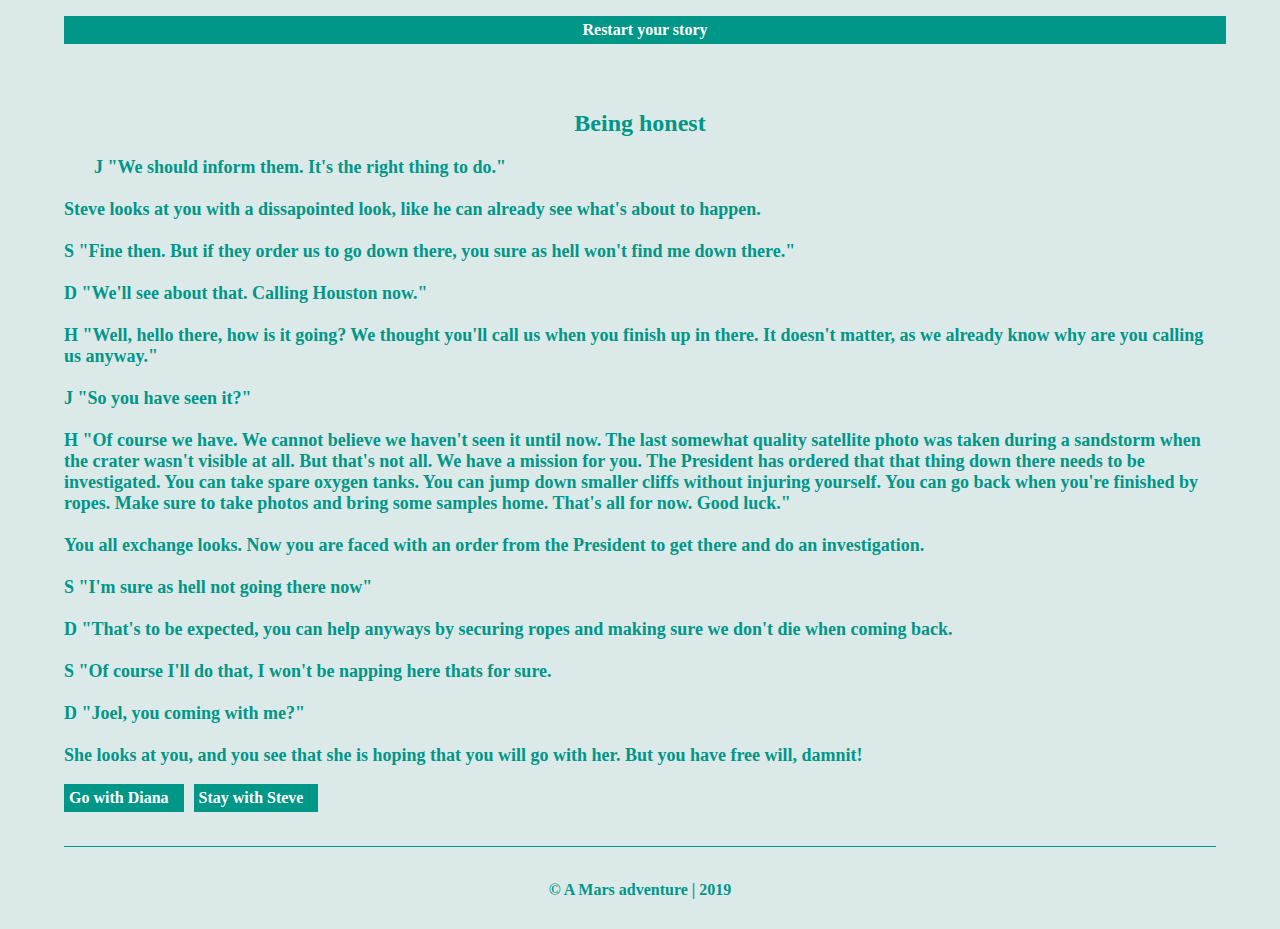
<file: Tell_Houston.html>
<!DOCTYPE html>
<html lang="en">
<head>
    <meta charset="UTF-8">
    <title>Being honest</title>
    <link rel="stylesheet" href="styles.css">
</head>
<body>
<div id="content">
    <div id="header">
        <div class="navbar">
            <ul>
                <li><a href="index.html">Restart your story</a></li>
            </ul>
        </div>
    </div>
    <div id="main">
        <div id = "main-full">
            <h2>Being honest</h2>
            <p>J "We should inform them. It's the right thing to do."

                <br><br>
                Steve looks at you with a dissapointed look, like he can already see what's about to happen.

                <br><br>
                S "Fine then. But if they order us to go down there, you sure as hell won't find me down there."

                <br><br>
                D "We'll see about that. Calling Houston now."

                <br><br>
                H "Well, hello there, how is it going? We thought you'll call us when you finish up in there. It doesn't matter, as we already know why are you calling us anyway."

                <br><br>
                J "So you have seen it?"

                <br><br>
                H "Of course we have. We cannot believe we haven't seen it until now. The last somewhat quality satellite photo was taken during a sandstorm when the crater wasn't visible at all. But that's not all. We have a mission for you. The President has ordered that that thing down there needs to be investigated. You can take spare oxygen tanks. You can jump down smaller cliffs without injuring yourself. You can go back when you're finished by ropes. Make sure to take photos and bring some samples home. That's all for now. Good luck."

                <br><br>
                You all exchange looks. Now you are faced with an order from the President to get there and do an investigation.

                <br><br>
                S "I'm sure as hell not going there now"

                <br><br>
                D "That's to be expected, you can help anyways by securing ropes and making sure we don't die when coming back.

                <br><br>
                S "Of course I'll do that, I won't be napping here thats for sure.

                <br><br>
                D "Joel, you coming with me?"

                <br><br>
                She looks at you, and you see that she is hoping that you will go with her. But you have free will, damnit!
            </p>
        </div>
        <div class="navbar">
            <ul>
                <li><a href="Go_with_Diana.html">Go with Diana</a></li>
                <li><a href="Stay_with_Steve.html">Stay with Steve</a></li>
            </ul>
        </div>
    </div>
    <div id="footer">
        © A Mars adventure | 2019
    </div>
</div>
</body>
</html>
</file>
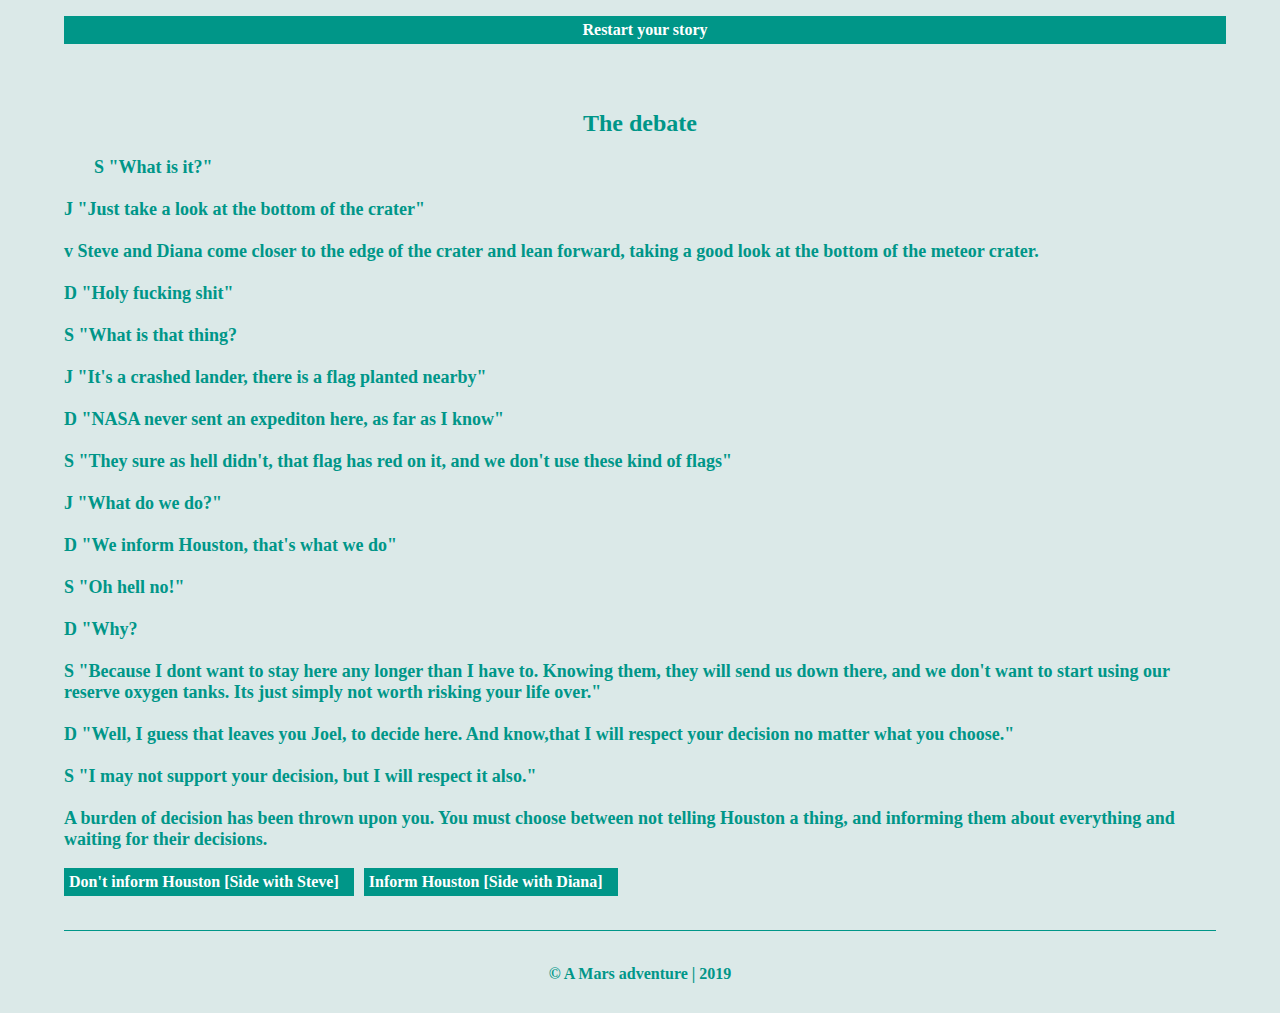
<file: Wait_for_Steve_and_Diana.html>
<!DOCTYPE html>
<html lang="en">
<head>
    <meta charset="UTF-8">
    <title>The debate</title>
    <link rel="stylesheet" href="styles.css">
</head>
<body>
<div id="content">
    <div id="header">
        <div class="navbar">
            <ul>
                <li><a href="index.html">Restart your story</a></li>
            </ul>
        </div>
    </div>
    <div id="main">
        <div id = "main-full">
            <h2>The debate</h2>
            <p>S "What is it?"

                <br><br>
                J "Just take a look at the bottom of the crater"

                <br><br>v
                Steve and Diana come closer to the edge of the crater and lean forward, taking a good look at the bottom of the meteor crater.

                <br><br>
                D "Holy fucking shit"

                <br><br>
                S "What is that thing?

                <br><br>
                J "It's a crashed lander, there is a flag planted nearby"

                <br><br>
                D "NASA never sent an expediton here, as far as I know"

                <br><br>
                S "They sure as hell didn't, that flag has red on it, and we don't use these kind of flags"

                <br><br>
                J "What do we do?"

                <br><br>
                D "We inform Houston, that's what we do"

                <br><br>
                S "Oh hell no!"

                <br><br>
                D "Why?

                <br><br>
                S "Because I dont want to stay here any longer than I have to. Knowing them, they will send us down there, and we don't want to start using our reserve oxygen tanks. Its just simply not worth risking your life over."
                <br><br>
                D "Well, I guess that leaves you Joel, to decide here. And know,that I will respect your decision no matter what you choose."
                <br><br>
                S "I may not support your decision, but I will respect it also."
                <br><br>
                A burden of decision has been thrown upon you. You must choose between not telling Houston a thing, and informing them about everything and waiting for their decisions.
            </p>
        </div>
        <div class="navbar">
            <ul>
                <li><a href="Don't_tell_Houston.html">Don't inform Houston [Side with Steve]</a></li>
                <li><a href="Tell_Houston.html">Inform Houston [Side with Diana]</a></li>
            </ul>
        </div>
    </div>
    <div id="footer">
        © A Mars adventure | 2019
    </div>
</div>
</body>
</html>
</file>
<file: styles.css>
body{
    width: 100%;
    height: 100%;
    margin: 0;
    font-family: Verdana;
    text-align: center;
    color: #009688;
    font-weight: bold;
    background-color: #dbe9e8;
}

#content{
    width: 90%;
    display: inline-block;
}

#header{
    display: inline-block;
    width: 100%;
}

#footer{
    padding: 30px 0px;
    display: inline-block;
}

h1{
    font-weight: normal;    
}

ul{
    list-style: none;
}

.navbar ul{
    width: 100%;
    padding: 0px;
}

.navbar li{
    margin-left: 20px;
}

.navbar li:first-child{
    margin-left: 0px;
}

#main .navbar li {
    float: left;
}

.navbar li a{
    width: 100%;
    color: white;
    background-color: #009688;
    text-decoration: none;
    padding: 5px 5px;
    display: inline-block;
}

.navbar li a:hover{
    background-color: #125d56;
}

#main{
    margin-top: 30px;
    border-bottom: 1px #009688 solid;
    display: inline-block;
    width: 100%;
    padding-bottom: 30px;
}

#main>div{
    float: left;
    display: inline-block;    
    text-align: left;
}
/*
#main-left{
    width: 26%;
}

#main-left li{
    margin-top: 10px;
}

#main-left li:first-of-type{
    margin-top: 0px;
}

#main-right{
    margin-left: 3%;
    width: 71%;
}
*/
#main-full{
    text-align: center!important;
}

#main ul{
    padding: 0px;
    display: inline-block;
    margin: 0px;
}

#main img{
    width: 100%;
}

p{
    text-indent: 30px;
    text-align: left;
    font-size: 18px;
}
</file>
